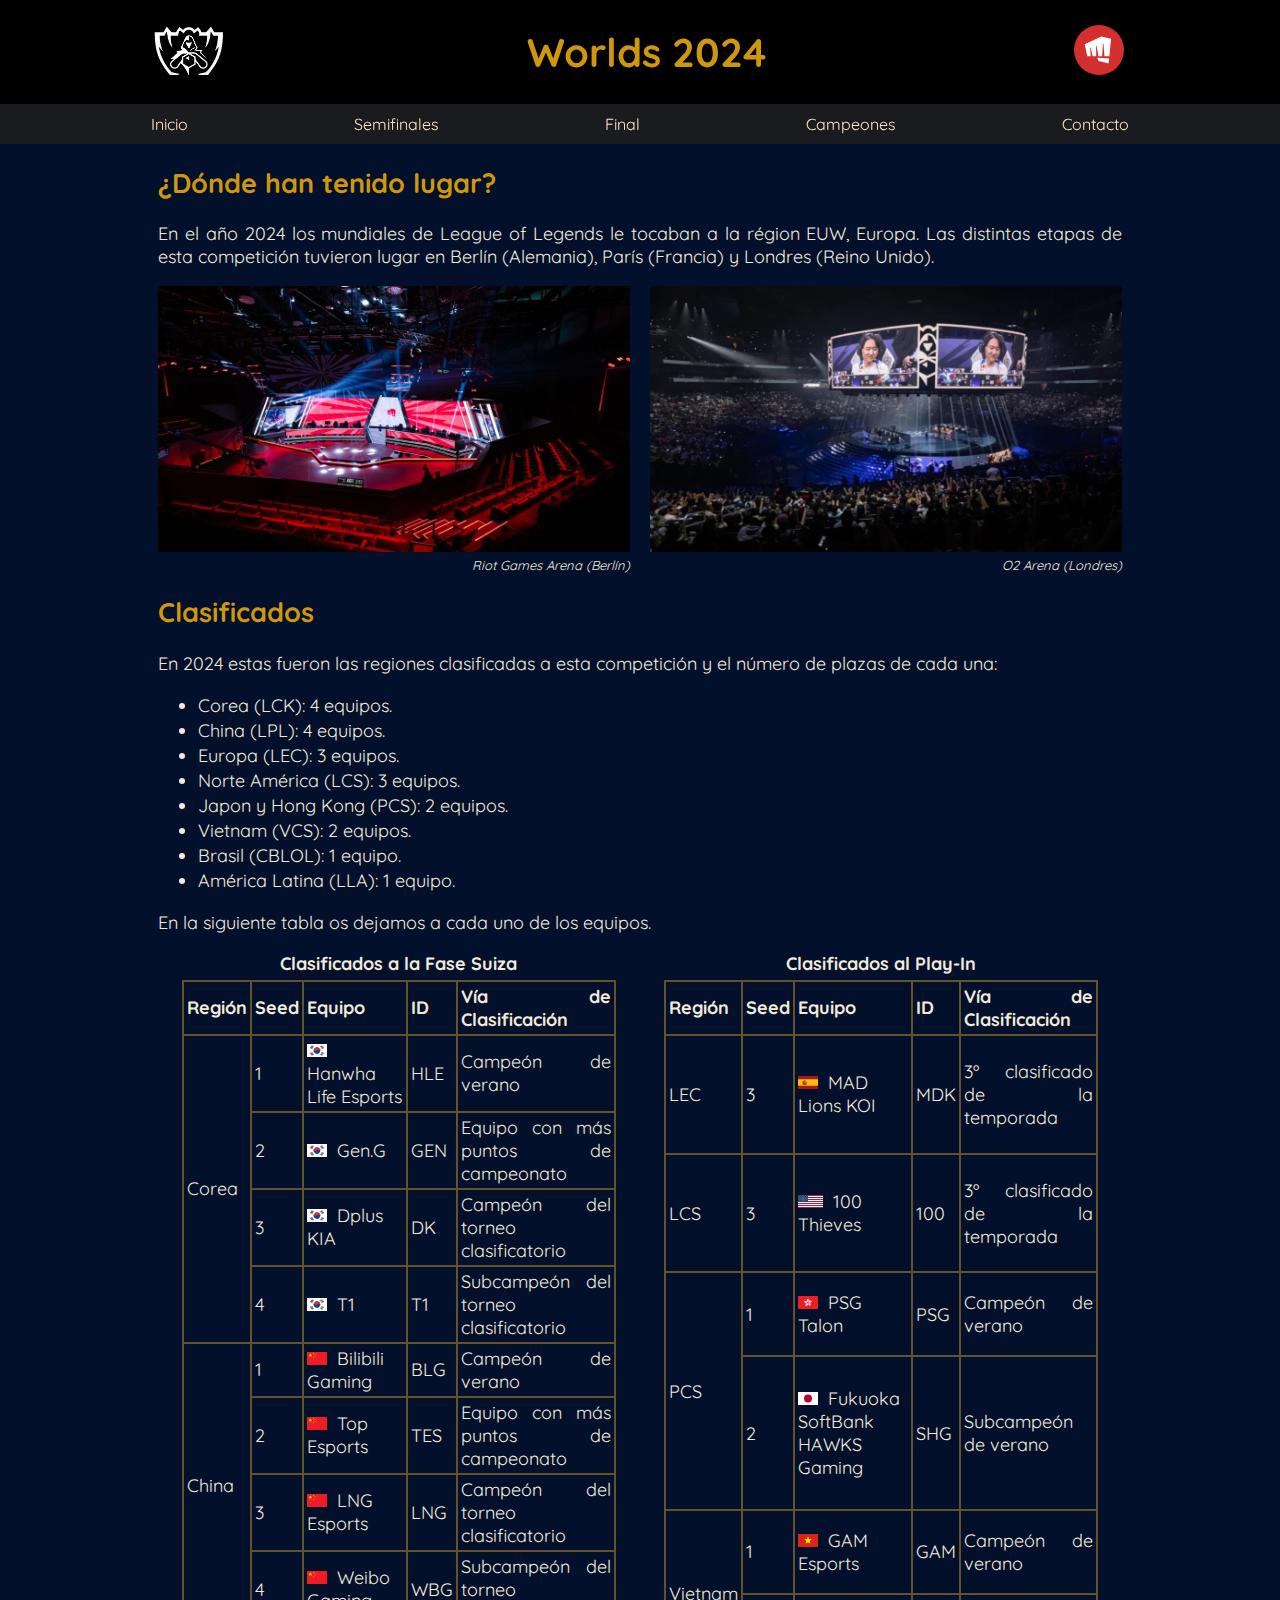
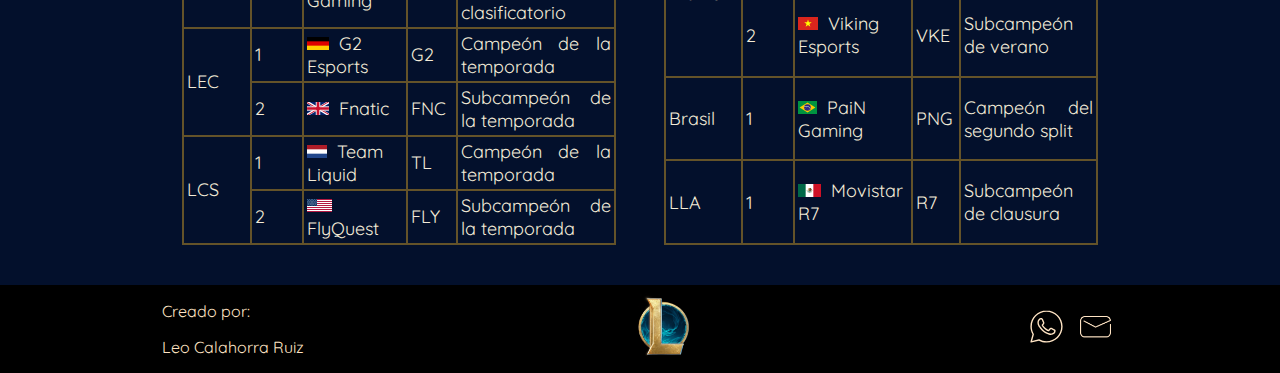
<file: index.html>
<!DOCTYPE html>
<html lang="es">
<head>
    <meta charset="UTF-8">
    <meta name="viewport" content="width=device-width, initial-scale=1.0">
    <title>Worlds 2024</title>
    <link rel="stylesheet" href="./style.css">
    <link rel="shortcut icon" href="./img/logo_blanco.png" type="image/x-icon">
</head>
<body>
    <header>
        <div class="top-row">
            <a href="./index.html"><img id="logo-worlds" src="./img/logo_blanco.png" height="60px"></a>
            <h1>Worlds 2024</h1>
            <a href="https://www.riotgames.com/es" target="_blank"><img id="logo-riot" src="./img/riot.svg"></a>
        </div>
        <nav>
            <a href="./index.html">Inicio</a>
            <a href="./pages/semifinales.html">Semifinales</a>
            <a href="./pages/final.html">Final</a>
            <a href="./pages/campeones.html">Campeones</a>
            <a href="./pages/contacto.html">Contacto</a>
        </nav>
    </header>
    <main>
        <section class="site">
            <h2>¿Dónde han tenido lugar?</h2>
            <p>En el año 2024 los mundiales de League of Legends le tocaban a la région EUW, Europa. Las distintas etapas de esta competición tuvieron lugar en Berlín (Alemania), París (Francia) y Londres (Reino Unido).</p>
            <div>
                <figure>
                    <img src="./img/riot-arena.jpg" alt="Riot Games Arena">
                    <figcaption>Riot Games Arena (Berlín)</figcaption>
                </figure>
                <figure>
                    <img src="./img/o2-arena.webp" alt="">
                    <figcaption>O2 Arena (Londres)</figcaption>
                </figure>
            </div>
        </section>
        <section>
            <h2>Clasificados</h2>
            <p>En 2024 estas fueron las regiones clasificadas a esta competición y el número de plazas de cada una:</p>
            <ul>
                <li>Corea (LCK): 4 equipos.</li>
                <li>China (LPL): 4 equipos.</li>
                <li>Europa (LEC): 3 equipos.</li>
                <li>Norte América (LCS): 3 equipos.</li>
                <li>Japon y Hong Kong (PCS): 2 equipos.</li>
                <li>Vietnam (VCS): 2 equipos.</li>
                <li>Brasil (CBLOL): 1 equipo.</li>
                <li>América Latina (LLA): 1 equipo.</li>
            </ul>
            <p>En la siguiente tabla os dejamos a cada uno de los equipos.</p>
            <div class="equipos-clasificados">
                <table>
                    <caption>Clasificados a la Fase Suiza</caption>
                    <thead>
                        <tr>
                            <th>Región</th>
                            <th>Seed</th>
                            <th>Equipo</th>
                            <th>ID</th>
                            <th>Vía de Clasificación</th>
                        </tr>
                    </thead>
                    <tbody>
                        <tr>
                            <td rowspan="4">Corea</td>
                            <td>1</td>
                            <td><img src="./img/korea.svg">Hanwha Life Esports</td>
                            <td>HLE</td>
                            <td>Campeón de verano</td>
                        </tr>
                        <tr>
                            <td>2</td>
                            <td><img src="./img/korea.svg">Gen.G</td>
                            <td>GEN</td>
                            <td>Equipo con más puntos de campeonato</td>
                        </tr>
                        <tr>
                            <td>3</td>
                            <td><img src="./img/korea.svg">Dplus KIA</td>
                            <td>DK</td>
                            <td>Campeón del torneo clasificatorio</td>
                        </tr>
                        <tr>
                            <td>4</td>
                            <td><img src="./img/korea.svg">T1</td>
                            <td>T1</td>
                            <td>Subcampeón del torneo clasificatorio</td>
                        </tr>
                        <tr>
                            <td rowspan="4">China</td>
                            <td>1</td>
                            <td><img src="./img/china.svg">Bilibili Gaming</td>
                            <td>BLG</td>
                            <td>Campeón de verano</td>
                        </tr>
                        <tr>
                            <td>2</td>
                            <td><img src="./img/china.svg">Top Esports</td>
                            <td>TES</td>
                            <td>Equipo con más puntos de campeonato</td>
                        </tr>
                        <tr>
                            <td>3</td>
                            <td><img src="./img/china.svg">LNG Esports</td>
                            <td>LNG</td>
                            <td>Campeón del torneo clasificatorio</td>
                        </tr>
                        <tr>
                            <td>4</td>
                            <td><img src="./img/china.svg">Weibo Gaming</td>
                            <td>WBG</td>
                            <td>Subcampeón del torneo clasificatorio</td>
                        </tr>
                        <tr>
                            <td rowspan="2">LEC</td>
                            <td>1</td>
                            <td><img src="./img/alemania.svg">G2 Esports</td>
                            <td>G2</td>
                            <td>Campeón de la temporada</td>
                        </tr>
                        <tr>
                            <td>2</td>
                            <td><img src="./img/UK.svg">Fnatic</td>
                            <td>FNC</td>
                            <td>Subcampeón de la temporada</td>
                        </tr>
                        <tr>
                            <td rowspan="2">LCS</td>
                            <td>1</td>
                            <td><img src="./img/paises-bajos.svg">Team Liquid</td>
                            <td>TL</td>
                            <td>Campeón de la temporada</td>
                        </tr>
                        <tr>
                            <td>2</td>
                            <td><img src="./img/USA.svg">FlyQuest</td>
                            <td>FLY</td>
                            <td>Subcampeón de la temporada</td>
                        </tr>
                    </tbody>
                </table>
                <table class="playin">
                    <caption>Clasificados al Play-In</caption>
                    <thead>
                        <tr>
                            <th>Región</th>
                            <th>Seed</th>
                            <th>Equipo</th>
                            <th>ID</th>
                            <th>Vía de Clasificación</th>
                        </tr>
                    </thead>
                    <tbody>
                        <tr>
                            <td>LEC</td>
                            <td>3</td>
                            <td><img src="./img/espana.svg">MAD Lions KOI</td>
                            <td>MDK</td>
                            <td>3º clasificado de la temporada</td>
                        </tr>
                        <tr>
                            <td>LCS</td>
                            <td>3</td>
                            <td><img src="./img/USA.svg">100 Thieves</td>
                            <td>100</td>
                            <td>3º clasificado de la temporada</td>
                        </tr>
                        <tr>
                            <td rowspan="2">PCS</td>
                            <td>1</td>
                            <td><img src="./img/hong_kong.svg">PSG Talon</td>
                            <td>PSG</td>
                            <td>Campeón de verano</td>
                        </tr>
                        <tr>
                            <td>2</td>
                            <td><img src="./img/japon.svg">Fukuoka SoftBank HAWKS Gaming</td>
                            <td>SHG</td>
                            <td>Subcampeón de verano</td>
                        </tr>
                        <tr>
                            <td rowspan="2">Vietnam</td>
                            <td>1</td>
                            <td><img src="./img/vietnam.svg">GAM Esports</td>
                            <td>GAM</td>
                            <td>Campeón de verano</td>
                        </tr>
                        <tr>
                            <td>2</td>
                            <td><img src="./img/vietnam.svg">Viking Esports</td>
                            <td>VKE</td>
                            <td>Subcampeón de verano</td>
                        </tr>
                        <tr>
                            <td>Brasil</td>
                            <td>1</td>
                            <td><img src="./img/brasil.svg">PaiN Gaming</td>
                            <td>PNG</td>
                            <td>Campeón del segundo split</td>
                        </tr>
                        <tr>
                            <td>LLA</td>
                            <td>1</td>
                            <td><img src="./img/mexico.svg">Movistar R7</td>
                            <td>R7</td>
                            <td>Subcampeón de clausura</td>
                        </tr>
                    </tbody>
                </table>
            </div>
        </section>
    </main>
    <footer>
        <div class="name">
            <p>Creado por:</p>
            <p>Leo Calahorra Ruiz</p>
        </div>
        <div class="lol-logo"><img src="./img/lol-logo.png" height="70px"></div>
        <div class="contactos">
            <a href="tel:+34666999888"><img class="icon" src="./img/whatsapp-icon.svg" alt="whatsapp-icon"></a>
            <a href="mailto:lcalrui494@g.educaand.es"><img class="icon" src="./img/email-icon.png" alt=""></a>
        </div>
    </footer>
</body>
</html>
</file>
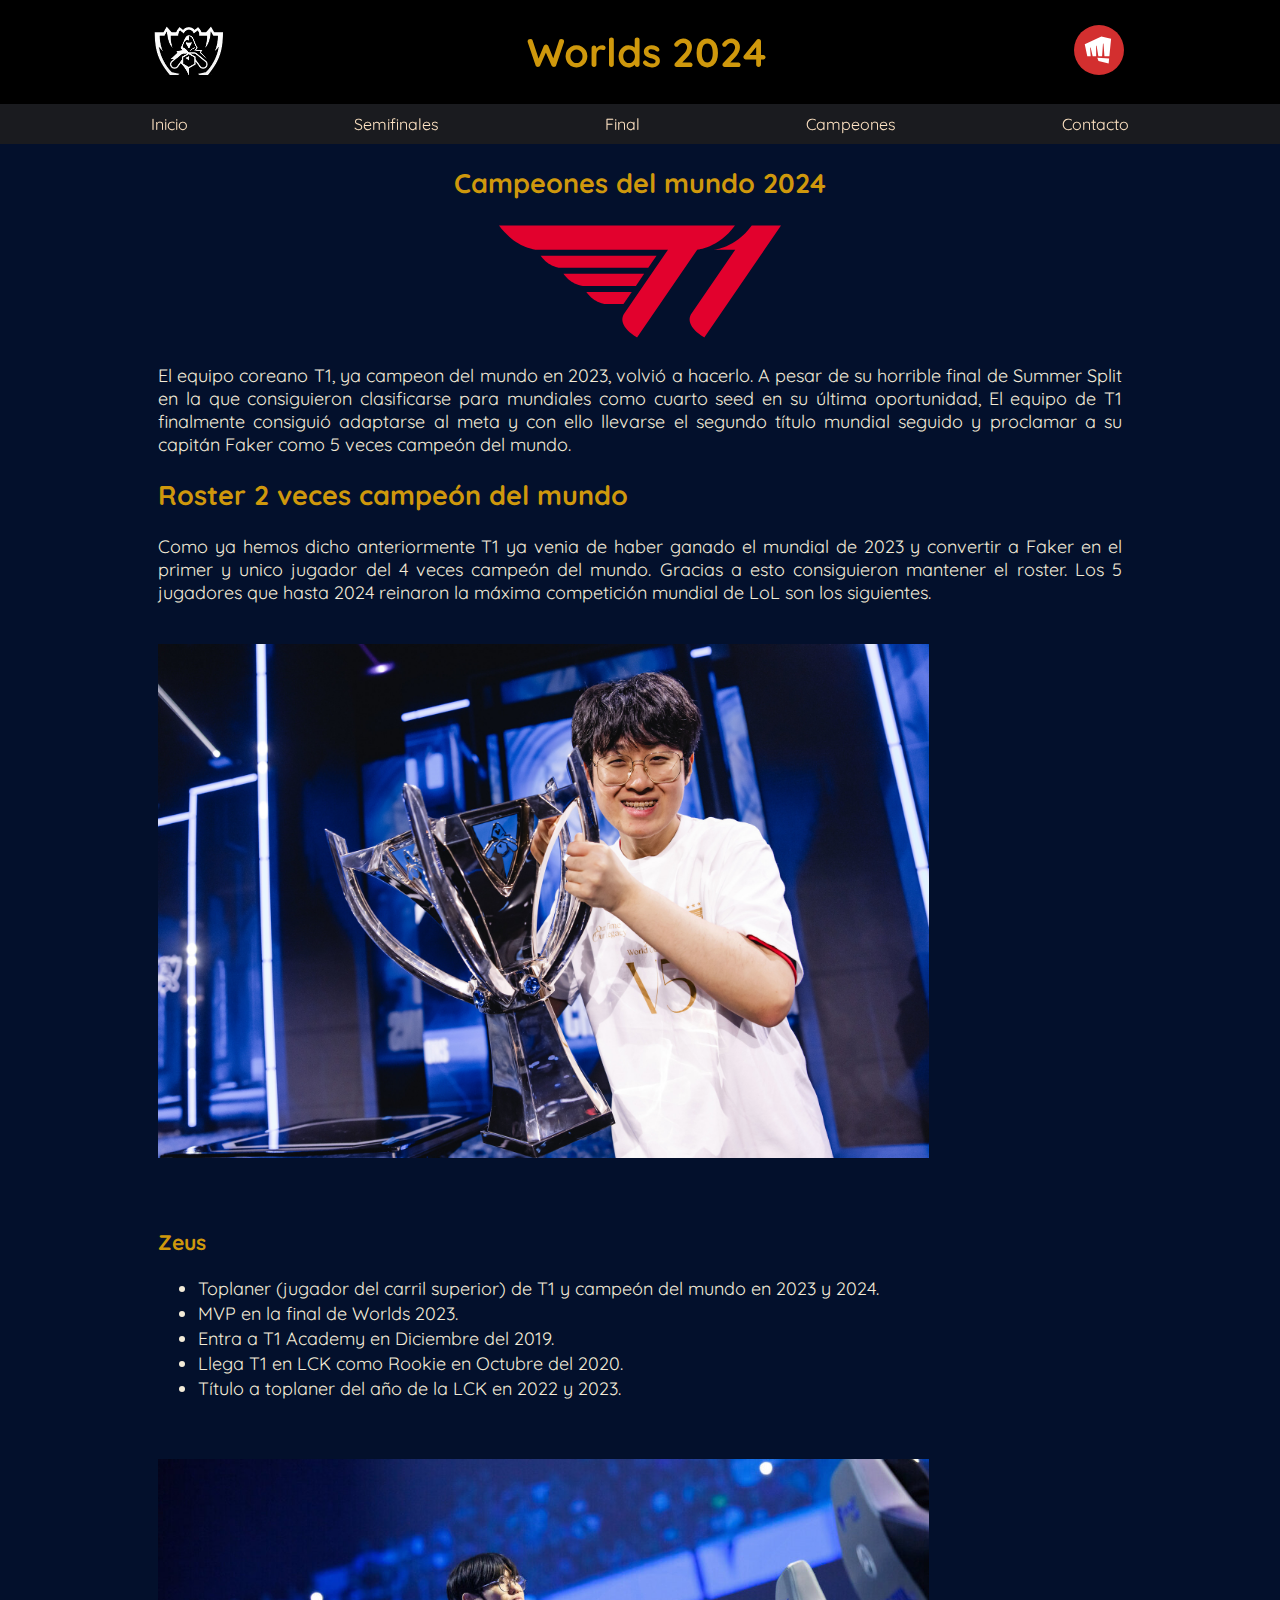
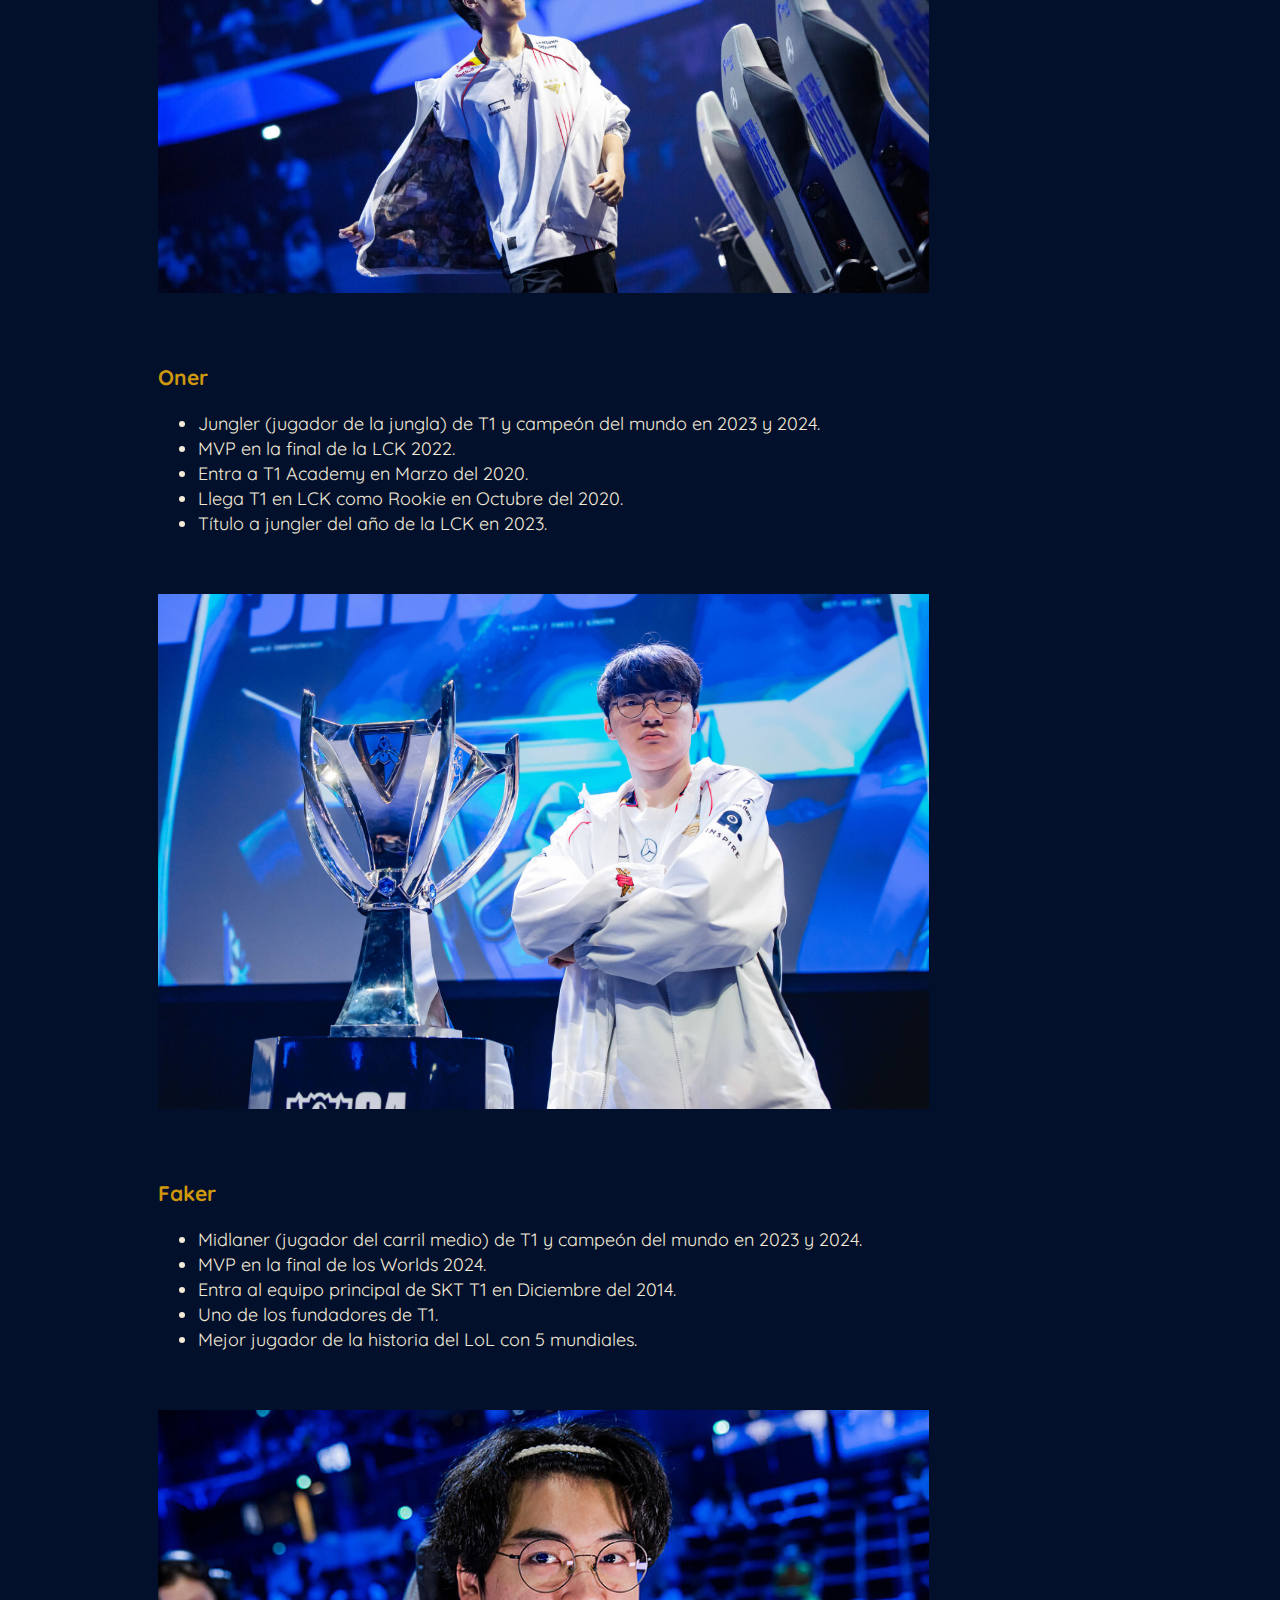
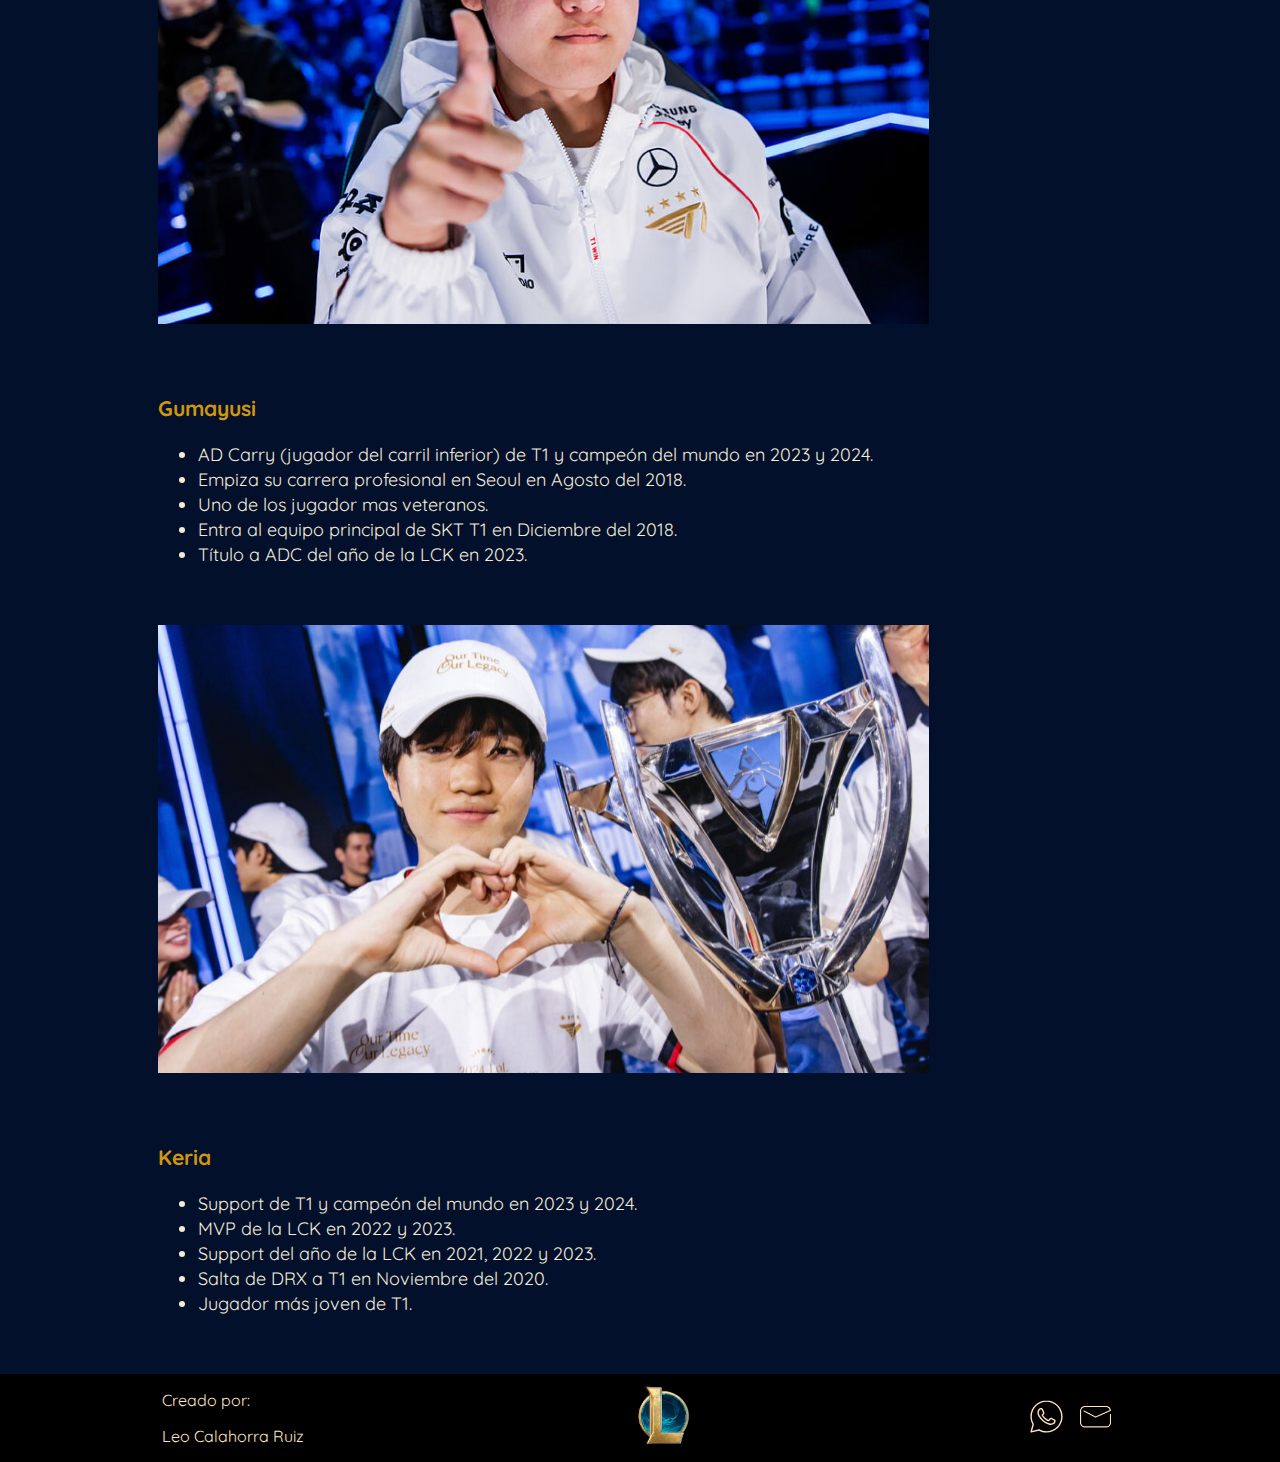
<file: pages/campeones.html>
<!DOCTYPE html>
<html lang="es">
<head>
    <meta charset="UTF-8">
    <meta name="viewport" content="width=device-width, initial-scale=1.0">
    <title>Worlds 2024</title>
    <link rel="stylesheet" href="../style.css">
    <link rel="shortcut icon" href="../img/logo_blanco.png" type="image/x-icon">
</head>
<body>
    <header>
        <div class="top-row">
            <a href="../index.html"><img id="logo-worlds" src="../img/logo_blanco.png" height="60px"></a>
            <h1>Worlds 2024</h1>
            <a href="https://www.riotgames.com/es" target="_blank"><img id="logo-riot" src="../img/riot.svg"></a>
        </div>
        <nav>
            <a href="../index.html">Inicio</a>
            <a href="../pages/semifinales.html">Semifinales</a>
            <a href="../pages/final.html">Final</a>
            <a href="../pages/campeones.html">Campeones</a>
            <a href="../pages/contacto.html">Contacto</a>
        </nav>
    </header>
    <main>
        <section>
            <div class="centrado">
                <h2>Campeones del mundo 2024</h2>
                <img src="../img/T1-logo.svg" alt="logo T1">
            </div>
            <p>El equipo coreano T1, ya campeon del mundo en 2023, volvió a hacerlo. A pesar de su horrible final de Summer Split en la que consiguieron clasificarse para mundiales como cuarto seed en su última oportunidad, El equipo de T1 finalmente consiguió adaptarse al meta y con ello llevarse el segundo título mundial seguido y proclamar a su capitán Faker como 5 veces campeón del mundo.</p>
        </section>
        <section>
            <h2>Roster 2 veces campeón del mundo</h2>
            <p>Como ya hemos dicho anteriormente T1 ya venia de haber ganado el mundial de 2023 y convertir a Faker en el primer y unico jugador del 4 veces campeón del mundo. Gracias a esto consiguieron mantener el roster. Los 5 jugadores que hasta 2024 reinaron la máxima competición mundial de LoL son los siguientes.</p>
            <div class="player">
                <img src="../img/zeus.jpg" alt="toplaner-zeus">
                <div>
                    <h3>Zeus</h3>
                    <ul>
                        <li>Toplaner (jugador del carril superior) de T1 y campeón del mundo en 2023 y 2024.</li>
                        <li>MVP en la final de Worlds 2023.</li>
                        <li>Entra a T1 Academy en Diciembre del 2019.</li>
                        <li>Llega T1 en LCK como Rookie en Octubre del 2020.</li>
                        <li>Título a toplaner del año de la LCK en 2022 y 2023.</li>
                    </ul>
                </div>
            </div>
            <div class="player">
                <img src="../img/oner.jpg" alt="oner-jungler">
                <div>
                    <h3>Oner</h3>
                    <ul>
                        <li>Jungler (jugador de la jungla) de T1 y campeón del mundo en 2023 y 2024.</li>
                        <li>MVP en la final de la LCK 2022.</li>
                        <li>Entra a T1 Academy en Marzo del 2020.</li>
                        <li>Llega T1 en LCK como Rookie en Octubre del 2020.</li>
                        <li>Título a jungler del año de la LCK en 2023.</li>
                    </ul>
                </div>
            </div>
            <div class="player">
                <img src="../img/faker.jpg" alt="faker-midlaner">
                <div>
                    <h3>Faker</h3>
                    <ul>
                        <li>Midlaner (jugador del carril medio) de T1 y campeón del mundo en 2023 y 2024.</li>
                        <li>MVP en la final de los Worlds 2024.</li>
                        <li>Entra al equipo principal de SKT T1 en Diciembre del 2014.</li>
                        <li>Uno de los fundadores de T1.</li>
                        <li>Mejor jugador de la historia del LoL con 5 mundiales.</li>
                    </ul>
                </div>
            </div>
            <div class="player">
                <img src="../img/gumayusi.jpg" alt="gumayusi-adc">
                <div>
                    <h3>Gumayusi</h3>
                    <ul>
                        <li>AD Carry (jugador del carril inferior) de T1 y campeón del mundo en 2023 y 2024.</li>
                        <li>Empiza su carrera profesional en Seoul en Agosto del 2018.</li>
                        <li>Uno de los jugador mas veteranos.</li>
                        <li>Entra al equipo principal de SKT T1 en Diciembre del 2018.</li>
                        <li>Título a ADC del año de la LCK en 2023.</li>
                    </ul>
                </div>
            </div>
            <div class="player">
                <img src="../img/keria.jpg" alt="gumayusi-adc">
                <div>
                    <h3>Keria</h3>
                    <ul>
                        <li>Support de T1 y campeón del mundo en 2023 y 2024.</li>
                        <li>MVP de la LCK en 2022 y 2023.</li>
                        <li>Support del año de la LCK en 2021, 2022 y 2023.</li>
                        <li>Salta de DRX a T1 en Noviembre del 2020.</li>
                        <li>Jugador más joven de T1.</li>
                    </ul>
                </div>
            </div>
        </section>
    </main>
    <footer>
        <div class="name">
            <p>Creado por:</p>
            <p>Leo Calahorra Ruiz</p>
        </div>
        <div class="lol-logo"><img src="../img/lol-logo.png" height="70px"></div>
        <div class="contactos">
            <a href="tel:+34666999888"><img class="icon" src="../img/whatsapp-icon.svg" alt="whatsapp-icon"></a>
            <a href="mailto:lcalrui494@g.educaand.es"><img class="icon" src="../img/email-icon.png" alt=""></a>
        </div>
    </footer>
</body>
</html>
</file>
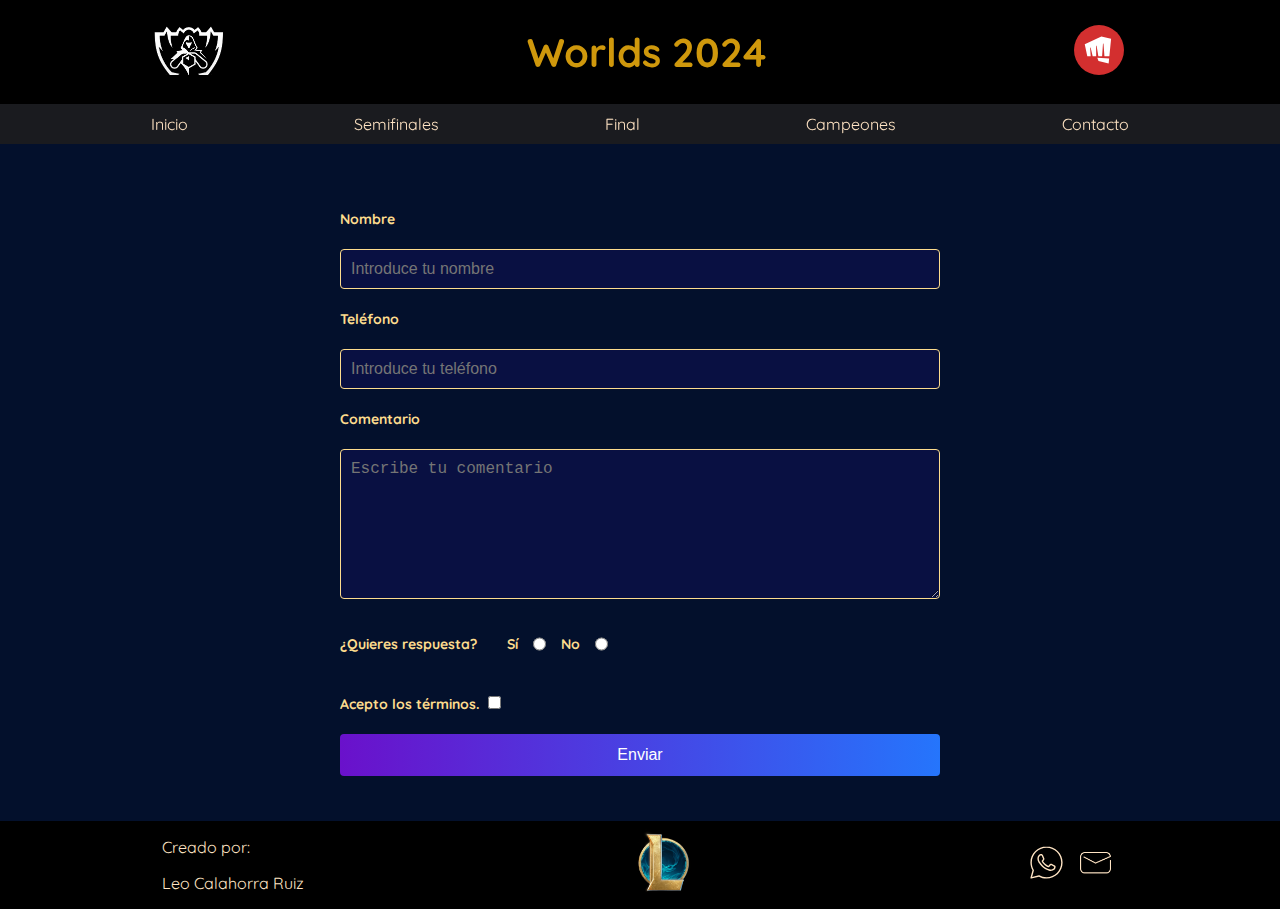
<file: pages/contacto.html>
<!DOCTYPE html>
<html lang="es">
<head>
    <meta charset="UTF-8">
    <meta name="viewport" content="width=device-width, initial-scale=1.0">
    <title>Worlds 2024</title>
    <link rel="stylesheet" href="../style.css">
    <link rel="shortcut icon" href="../img/logo_blanco.png" type="image/x-icon">
</head>
<body>
    <header>
        <div class="top-row">
            <a href="../index.html"><img id="logo-worlds" src="../img/logo_blanco.png" height="60px"></a>
            <h1>Worlds 2024</h1>
            <a href="https://www.riotgames.com/es" target="_blank"><img id="logo-riot" src="../img/riot.svg"></a>
        </div>
        <nav>
            <a href="../index.html">Inicio</a>
            <a href="../pages/semifinales.html">Semifinales</a>
            <a href="../pages/final.html">Final</a>
            <a href="../pages/campeones.html">Campeones</a>
            <a href="../pages/contacto.html">Contacto</a>
        </nav>
    </header>
    <main>
        <form action="" class="contact-form">
            <span>
                <label for="name">Nombre</label><br>
                <input type="text" name="name" id="name" placeholder="Introduce tu nombre">
            </span>
            <span>
                <label for="tel">Teléfono</label><br>
                <input type="tel" name="tel" id="tel" placeholder="Introduce tu teléfono">
            </span>
            <span>
                <label for="comment">Comentario</label><br>
                <textarea name="comment" id="comment" placeholder="Escribe tu comentario"></textarea>
            </span>
            <span class="radio-group">
                <label for="answer">¿Quieres respuesta?</label><br>
                <label for="yes">Sí</label>
                <input type="radio" name="answer" id="yes">
                <label for="no">No</label>
                <input type="radio" name="answer" id="no">
            </span>
            <div>
                <span>
                    <label for="terms">Acepto los términos.</label>
                    <input style="width: auto; display: inline-block;" type="checkbox" name="terms" id="terms">
                </span>
            </div>
            <span>
                <input type="submit" value="Enviar">
            </span>
        </form>
    </main>
    <footer>
        <div class="name">
            <p>Creado por:</p>
            <p>Leo Calahorra Ruiz</p>
        </div>
        <div class="lol-logo"><img src="../img/lol-logo.png" height="70px"></div>
        <div class="contactos">
            <a href="tel:+34666999888"><img class="icon" src="../img/whatsapp-icon.svg" alt="whatsapp-icon"></a>
            <a href="mailto:lcalrui494@g.educaand.es"><img class="icon" src="../img/email-icon.png" alt=""></a>
        </div>
    </footer>
</body>
</html>
</file>
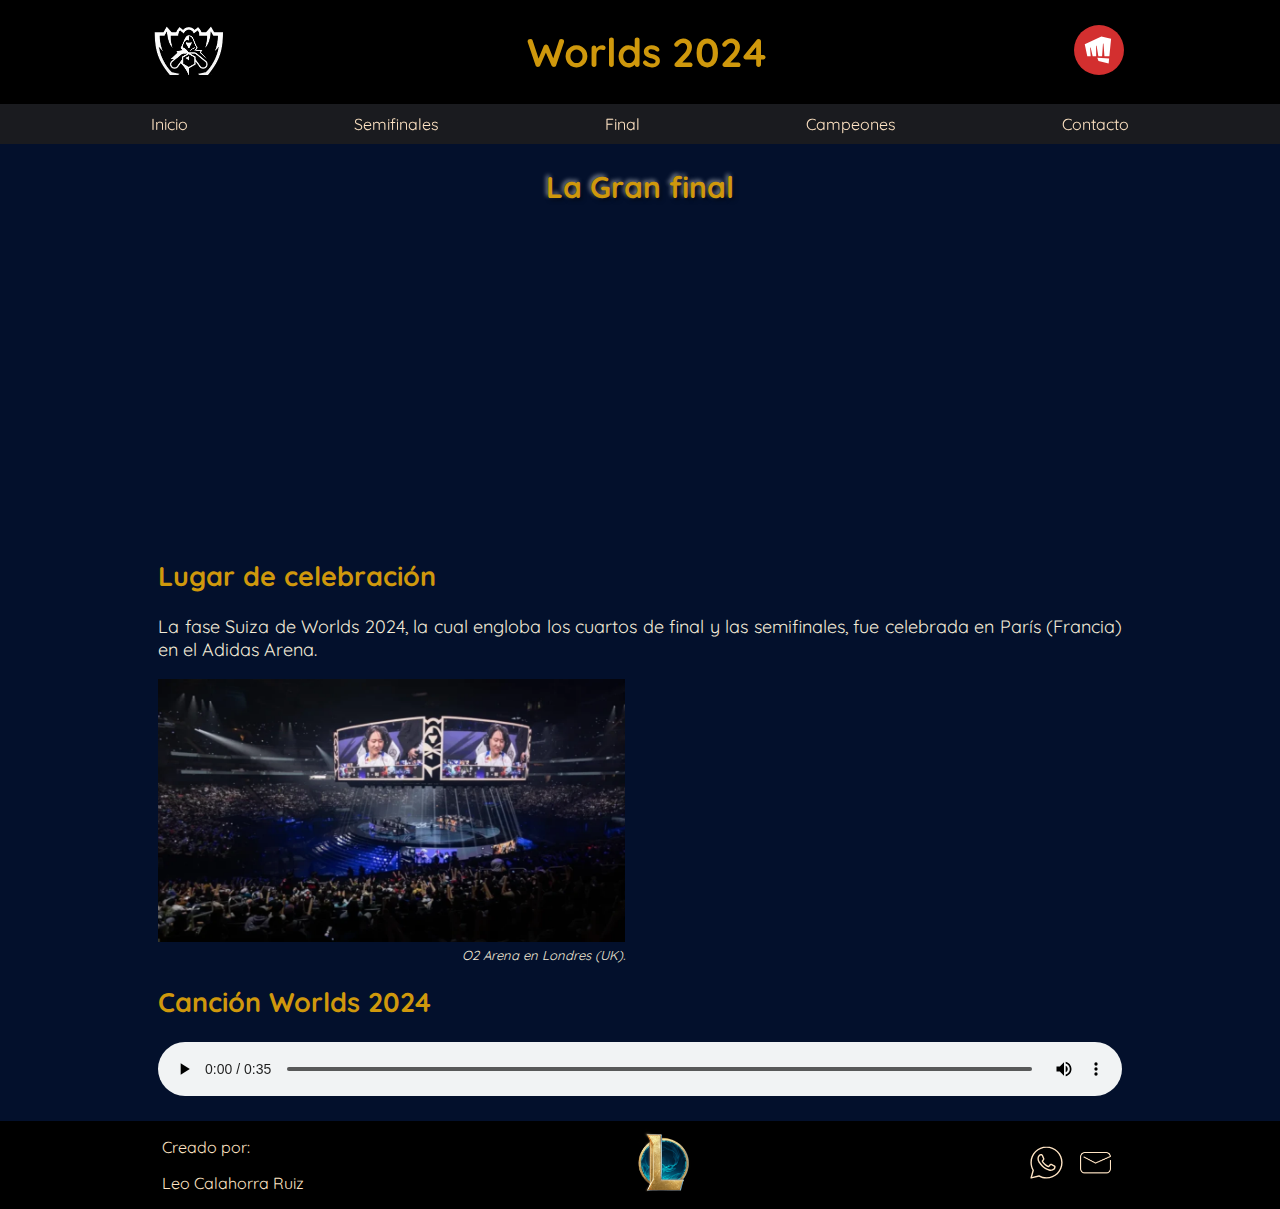
<file: pages/final.html>
<!DOCTYPE html>
<html lang="es">
<head>
    <meta charset="UTF-8">
    <meta name="viewport" content="width=device-width, initial-scale=1.0">
    <title>Worlds 2024</title>
    <link rel="stylesheet" href="../style.css">
    <link rel="shortcut icon" href="../img/logo_blanco.png" type="image/x-icon">
</head>
<body>
    <header>
        <div class="top-row">
            <a href="../index.html"><img id="logo-worlds" src="../img/logo_blanco.png" height="60px"></a>
            <h1>Worlds 2024</h1>
            <a href="https://www.riotgames.com/es" target="_blank"><img id="logo-riot" src="../img/riot.svg"></a>
        </div>
        <nav>
            <a href="../index.html">Inicio</a>
            <a href="../pages/semifinales.html">Semifinales</a>
            <a href="../pages/final.html">Final</a>
            <a href="../pages/campeones.html">Campeones</a>
            <a href="../pages/contacto.html">Contacto</a>
        </nav>
    </header>
    <main>
        <div class="centrado final">
            <h2 id="final">La Gran final</h2>
            <iframe src="https://www.youtube.com/embed/wPbxlQlHOLw?si=4gmTnK4PWpO2V4xl" title="YouTube video player" frameborder="0" allow="accelerometer; autoplay; clipboard-write; encrypted-media; gyroscope; picture-in-picture; web-share" referrerpolicy="strict-origin-when-cross-origin" allowfullscreen></iframe>
        </div>
        <section class="columnas">
            <h2>Lugar de celebración</h2>
            <p>La fase Suiza de Worlds 2024, la cual engloba los cuartos de final y las semifinales, fue celebrada en París (Francia) en el Adidas Arena.</p>
            <div id="adidas-arena">
                <figure>
                    <img src="../img/o2-arena.webp" alt="adidas arena">
                    <figcaption>O2 Arena en Londres (UK).</figcaption>
                </figure>
                <div>
                    <iframe src="https://www.google.com/maps/embed?pb=!1m18!1m12!1m3!1d2483.5581140704526!2d0.0008627768787654401!3d51.50297601102617!2m3!1f0!2f0!3f0!3m2!1i1024!2i768!4f13.1!3m3!1m2!1s0x47d8a81c5507b387%3A0x981ded0cf3b9dadf!2sThe%20O2!5e0!3m2!1ses!2ses!4v1733858319726!5m2!1ses!2ses" style="border:0;" allowfullscreen="" loading="lazy" referrerpolicy="no-referrer-when-downgrade"></iframe>
                </div>
            </div>
        </section>
        <section>
            <h2>Canción Worlds 2024</h2>
            <audio controls src="../img/heavy-is-the-crown.mp3"></audio>
        </section>
    </main>
    <footer>
        <div class="name">
            <p>Creado por:</p>
            <p>Leo Calahorra Ruiz</p>
        </div>
        <div class="lol-logo"><img src="../img/lol-logo.png" height="70px"></div>
        <div class="contactos">
            <a href="tel:+34666999888"><img class="icon" src="../img/whatsapp-icon.svg" alt="whatsapp-icon"></a>
            <a href="mailto:lcalrui494@g.educaand.es"><img class="icon" src="../img/email-icon.png" alt=""></a>
        </div>
    </footer>
</body>
</html>
</file>
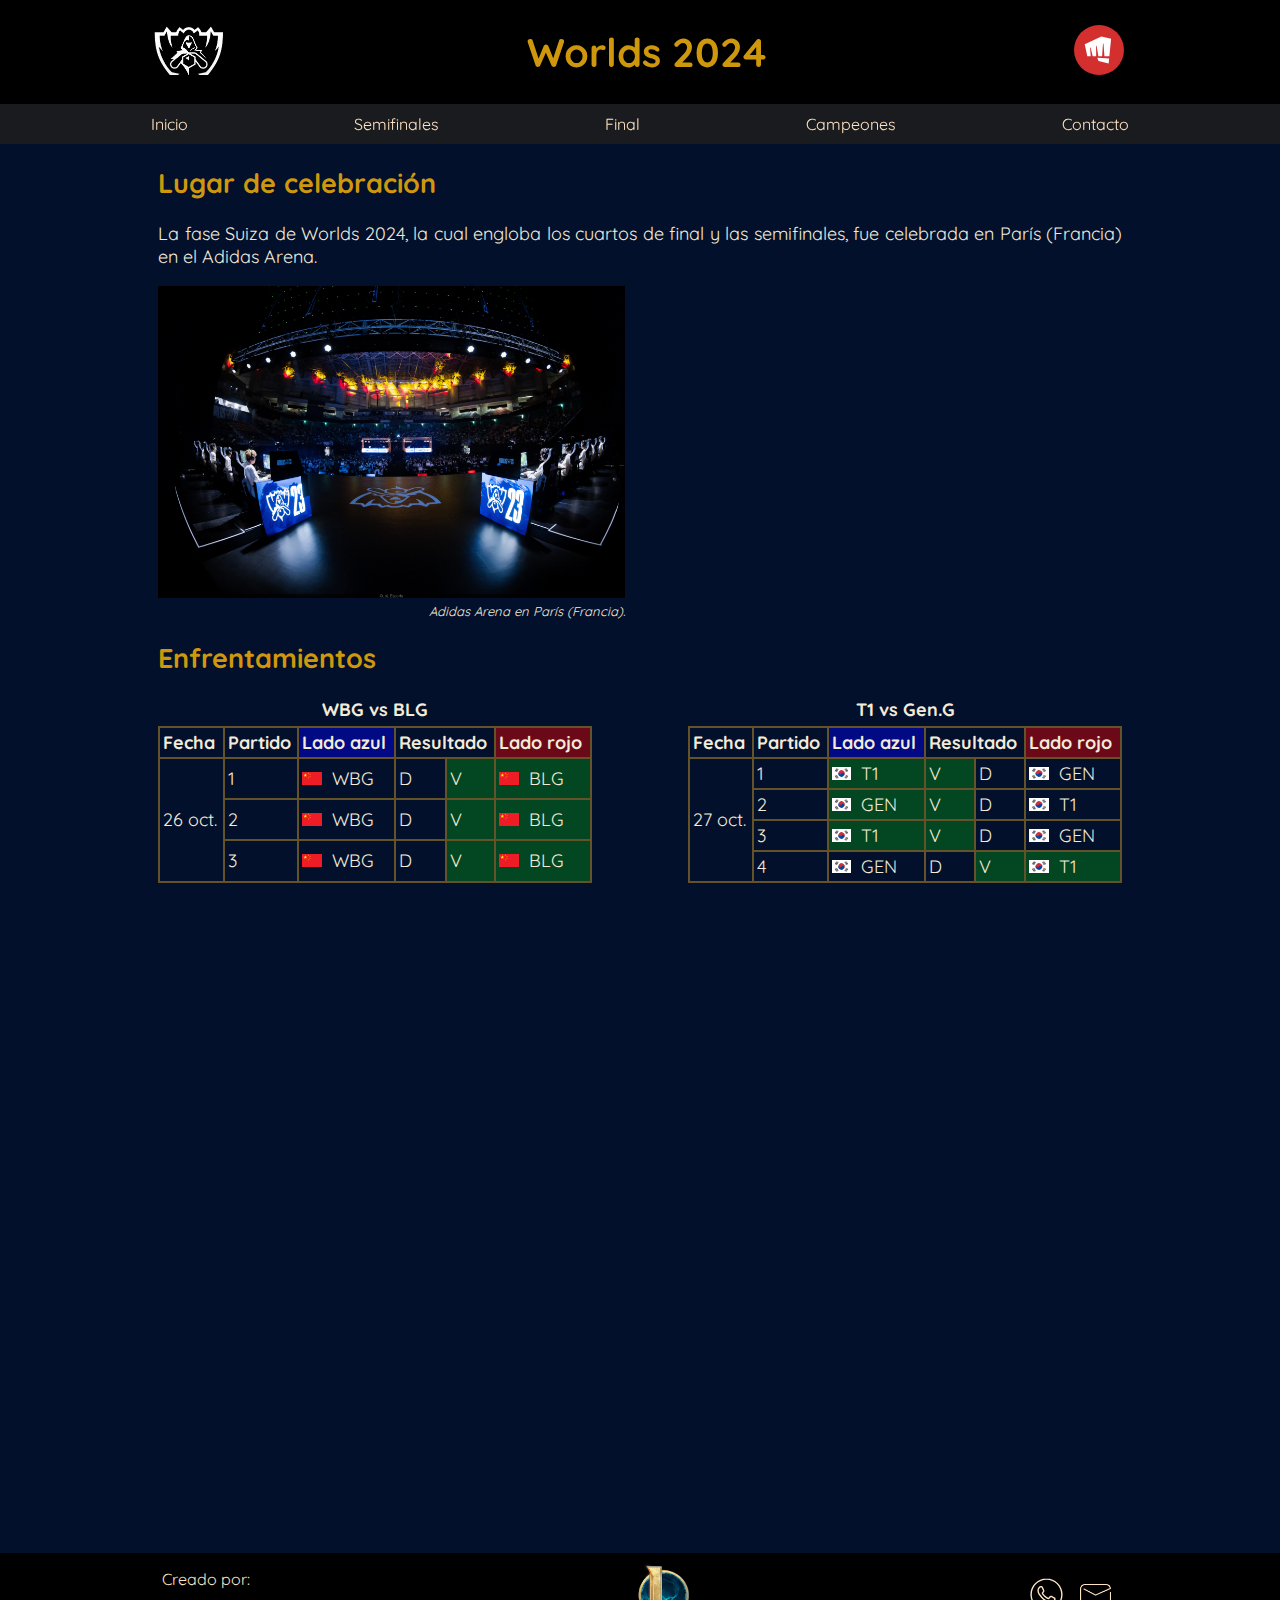
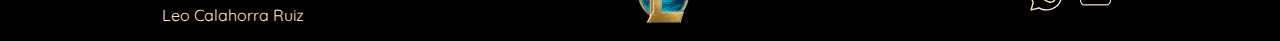
<file: pages/semifinales.html>
<!DOCTYPE html>
<html lang="es">
<head>
    <meta charset="UTF-8">
    <meta name="viewport" content="width=device-width, initial-scale=1.0">
    <title>Worlds 2024</title>
    <link rel="stylesheet" href="../style.css">
    <link rel="shortcut icon" href="../img/logo_blanco.png" type="image/x-icon">
</head>
<body>
    <header>
        <div class="top-row">
            <a href="../index.html"><img id="logo-worlds" src="../img/logo_blanco.png" height="60px"></a>
            <h1>Worlds 2024</h1>
            <a href="https://www.riotgames.com/es" target="_blank"><img id="logo-riot" src="../img/riot.svg"></a>
        </div>
        <nav>
            <a href="../index.html">Inicio</a>
            <a href="../pages/semifinales.html">Semifinales</a>
            <a href="../pages/final.html">Final</a>
            <a href="../pages/campeones.html">Campeones</a>
            <a href="../pages/contacto.html">Contacto</a>
        </nav>
    </header>
    <main>
        <section class="columnas">
            <h2>Lugar de celebración</h2>
            <p>La fase Suiza de Worlds 2024, la cual engloba los cuartos de final y las semifinales, fue celebrada en París (Francia) en el Adidas Arena.</p>
            <div id="adidas-arena">
                <figure>
                    <img src="../img/adidas-arena.jpg" alt="adidas arena">
                    <figcaption>Adidas Arena en París (Francia).</figcaption>
                </figure>
                <div>
                    <iframe src="https://www.google.com/maps/embed?pb=!1m18!1m12!1m3!1d2622.829166771652!2d2.358030476757871!3d48.89959279780571!2m3!1f0!2f0!3f0!3m2!1i1024!2i768!4f13.1!3m3!1m2!1s0x47e66f4ad69f595b%3A0x65adb63f1d724a5a!2sAdidas%20Arena!5e0!3m2!1ses!2ses!4v1733853105812!5m2!1ses!2ses" style="border:0;" allowfullscreen="yes" referrerpolicy="no-referrer-when-downgrade"></iframe>
                </div>
            </div>
        </section>
        <section class="columnas">
            <h2>Enfrentamientos</h2>
            <div class="resultado-semis">
                <table>
                    <caption>WBG vs BLG</caption>
                    <thead>
                        <tr>
                            <th>Fecha</th>
                            <th>Partido</th>
                            <th class="azul">Lado azul</th>
                            <th colspan="2">Resultado</th>
                            <th class="rojo">Lado rojo</th>
                        </tr>
                    </thead>
                    <tbody>
                        <tr>
                            <td rowspan="3">26 oct.</td>
                            <td>1</td>
                            <td><img src="../img/china.svg">WBG</td>
                            <td>D</td>
                            <td class="verde">V</td>
                            <td class="verde"><img src="../img/china.svg">BLG</td>
                        </tr>
                        <tr>
                            <td>2</td>
                            <td><img src="../img/china.svg">WBG</td>
                            <td>D</td>
                            <td class="verde">V</td>
                            <td class="verde"><img src="../img/china.svg">BLG</td>
                        </tr>
                        <tr>
                            <td>3</td>
                            <td><img src="../img/china.svg">WBG</td>
                            <td>D</td>
                            <td class="verde">V</td>
                            <td class="verde"><img src="../img/china.svg">BLG</td>
                        </tr>
                    </tbody>
                </table>
                <table>
                    <caption>T1 vs Gen.G</caption>
                    <thead>
                        <tr>
                            <th>Fecha</th>
                            <th>Partido</th>
                            <th class="azul">Lado azul</th>
                            <th colspan="2">Resultado</th>
                            <th class="rojo">Lado rojo</th>
                        </tr>
                    </thead>
                    <tbody>
                        <tr>
                            <td rowspan="4">27 oct.</td>
                            <td>1</td>
                            <td class="verde"><img src="../img/korea.svg">T1</td>
                            <td class="verde">V</td>
                            <td>D</td>
                            <td><img src="../img/korea.svg">GEN</td>
                        </tr>
                        <tr>
                            <td>2</td>
                            <td class="verde"><img src="../img/korea.svg">GEN</td>
                            <td class="verde">V</td>
                            <td>D</td>
                            <td><img src="../img/korea.svg">T1</td>
                        </tr>
                        <tr>
                            <td>3</td>
                            <td class="verde"><img src="../img/korea.svg">T1</td>
                            <td class="verde">V</td>
                            <td>D</td>
                            <td><img src="../img/korea.svg">GEN</td>
                        </tr>
                        <tr>
                            <td>4</td>
                            <td><img src="../img/korea.svg">GEN</td>
                            <td>D</td>
                            <td class="verde">V</td>
                            <td class="verde"><img src="../img/korea.svg">T1</td>
                        </tr>
                    </tbody>
                </table>
                <iframe width="560" height="315" src="https://www.youtube.com/embed/bOeihSf7kN4?si=CVR5AG1T4q-JRtW4" title="YouTube video player" frameborder="0" allow="accelerometer; autoplay; clipboard-write; encrypted-media; gyroscope; picture-in-picture; web-share" referrerpolicy="strict-origin-when-cross-origin" allowfullscreen></iframe>
                <iframe width="560" height="315" src="https://www.youtube.com/embed/U6ed-Ud6XkM?si=2XtFFewbL6jBwiKS" title="YouTube video player" frameborder="0" allow="accelerometer; autoplay; clipboard-write; encrypted-media; gyroscope; picture-in-picture; web-share" referrerpolicy="strict-origin-when-cross-origin" allowfullscreen></iframe>
            </div>
        </section>
    </main>
    <footer>
        <div class="name">
            <p>Creado por:</p>
            <p>Leo Calahorra Ruiz</p>
        </div>
        <div class="lol-logo"><img src="../img/lol-logo.png" height="70px"></div>
        <div class="contactos">
            <a href="tel:+34666999888"><img class="icon" src="../img/whatsapp-icon.svg" alt="whatsapp-icon"></a>
            <a href="mailto:lcalrui494@g.educaand.es"><img class="icon" src="../img/email-icon.png" alt=""></a>
        </div>
    </footer>
</body>
</html>
</file>
<file: style.css>
@import url('https://fonts.googleapis.com/css2?family=Quicksand:wght@300..700&display=swap');

body {
    background-color: rgb(3, 16, 44);
    margin: 0;
    padding: 0;
    font-family: 'Quicksand';
}

h1, h2, h3 {
    color: rgb(207, 152, 12);
}

h2 {
    font-size: 27px;
}

header {
    position: sticky;
    top: 0%;
}
    header div.top-row {
        background-color: rgb(0, 0, 0);
        display: flex;
        justify-content: space-around;
        align-items: center;
    }

    header div.top-row h1 {
        text-align: center;
        font-size: 40px;
    }


    #logo-riot {
        max-height: 60px;
    }

    #logo-worlds{
        max-height: 50px;
    }

    header nav {
        display: flex;
        flex-wrap: wrap;
        justify-content: space-evenly;
        background-color: rgba(29, 29, 29, 0.885);
        padding: 10px 0px;
        gap: 10px;
    }

    header nav a {
        color: bisque;
        text-decoration: none;
        position: relative;
        margin: 0px 5px;
    }

        header nav a::before {
            content: '';
            position: absolute;
            bottom: 0;
            left: 0;
            width: 100%;
            height: 2px;
            background-color: #c8a64f;
            transform: scaleX(0);
            transform-origin: left; 
            transition: transform 0.3s ease;
        }

        header nav a:hover::before {
            transform: scaleX(1);
        }


main {
    color: rgb(243, 235, 216);
    padding: 0px 30px;
    font-size: large;
    text-align: justify;
    margin: 0 10%;
}

    .site div {
        display: flex;
        flex-wrap: wrap;
        gap: 20px;
    }

        .site div figure {
            padding: 0;
            margin: 0;
            display: inline-block;
            width: calc(50% - 10px);
            box-sizing: border-box;
        }

            .site div figure img {
                max-width: 100%;
            }

            .site div figure figcaption {
                font-size: 13px;
                text-align: right;
                font-style: italic;
            }

    main section li {
        line-height: 25px;
    }
    
    .equipos-clasificados {
        display: flex;
        flex-wrap: wrap;
        justify-content: space-around;
    }

     table {
        border-collapse: collapse;
        margin-bottom: 20px;
        width: 45%; 
        max-width: 100%;
    }

        table caption {
            font-weight: bold;
            font-size: 18px;
            margin-bottom: 5px;
        }

        table th, table td {
            border: 2px solid #645329;
            padding: 3px;
        }

            table td img {
                height: 13px;
                margin-right: 10px;
            }

footer {
    background-color: rgb(0, 0, 0);
    color: #ffe4c4;
    display: flex;
    justify-content: space-around;
    align-items: center;
    margin-top: 20px;
}

    img.icon {
        max-height: 35px;
        width: auto;
        padding: 0px 5px;
    }

.world-champions img {
    max-width: 100%;
}

.player{
    align-items: center;
    display: flex;
    flex-wrap: wrap;
    gap: 50px;
    margin: 40px 0px;
}

.player img{
    width: 40%;
    height: auto;
}

.centrado {
    text-align: center;
}

.semis {
    text-align: center;
    margin-bottom: 35px;
}

.verde {
    background-color: rgba(0, 255, 0, 0.233);
}

.rojo {
    background-color: rgba(255, 0, 0, 0.418);
}

.azul {
    background-color: rgba(0, 0, 255, 0.418);
}

#adidas-arena {
    display: flex;
    flex-wrap: wrap;
    gap: 30px;
}

    #adidas-arena figure, #adidas-arena div {
        padding: 0;
        margin: 0;
        display: inline-block;
        width: calc(50% - 15px);
        box-sizing: border-box;
    }

        #adidas-arena figure img {
            width: 100%;
        }

        #adidas-arena figcaption {
            font-size: 13px;
            text-align: right;
            font-style: italic;
        }
    
        #adidas-arena div iframe {
            width: 100%;
            height: 95%;
        }

.resultado-semis{
    display: flex;
    flex-wrap: wrap;
    justify-content: space-between;
}

.final iframe {
    border-radius: 10px;
    width: 40%;
    height: 300px;
}

#final {
    font-size: 30px;
    text-shadow: 2px 2px 4px rgba(0, 0, 0, 0.5), -2px -2px 4px rgba(255, 255, 255, 0.5);
}

audio {
    width: 100%;
}

.contact-form {
    padding: 15px;
    max-width: 600px;
    margin: 30px auto;
}

.contact-form input[type="text"],
.contact-form input[type="tel"],
.contact-form textarea,
.contact-form input[type="radio"],
.contact-form input[type="checkbox"] {
    width: 100%;
    padding: 10px;
    border-radius: 4px;
    background-color: rgba(34, 20, 163, 0.192);
    border: 1px solid rgb(253, 220, 142);
    box-sizing: border-box;
    font-size: 16px;
}

.contact-form textarea {
    resize: vertical;
    height: 150px;
}

.contact-form label {
    display: inline-block;
    font-size: 14px;
    font-weight: bold;
    color: rgb(253, 220, 142);
    margin: 21px 0;
}

.contact-form input[type="submit"] {
    background: linear-gradient(90deg, #6a11cb, #2575fc);
    color: white;
    border: none;
    padding: 12px 20px;
    font-size: 16px;
    border-radius: 4px;
    cursor: pointer;
    width: 100%;
}

.contact-form .radio-group {
    display: flex;
    gap: 15px;
    margin-top: 10px;
}

.contact-form input[type="radio"] {
    width: auto;
    margin: 0;
}

.contact-form .radio-group label {
    font-size: 14px;
}

@media (max-width: 600px) {
    .contact-form {
        padding: 15px;
        width: 100%;
    }

    .contact-form input[type="submit"] {
        width: auto;
    }
}

@media (max-width: 1400px) {
    .player img {
        width: 80%;
    }
}

@media (max-width: 1000px) {
    .player img {
        width: 100%;
    }
}

@media (max-width: 900px) {
    .site div figure {
        width: 100%;
    }
}

@media (max-width: 786px) {
    #adidas-arena figure, #adidas-arena div {
        width: 100%;
    }

    .final iframe {
        width: 100%;
        height: 150px;
    }

}
</file>
